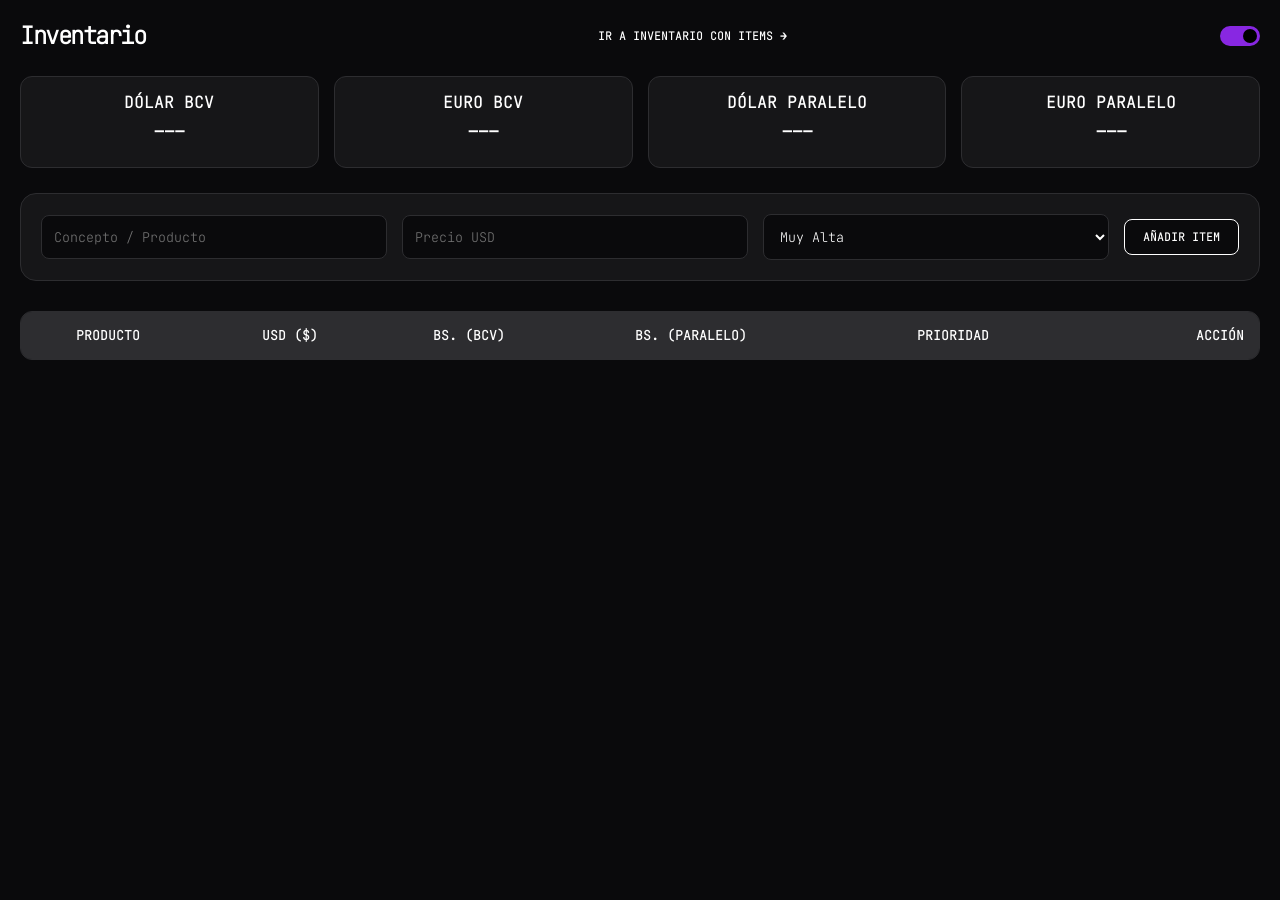
<file: index.html>
<!doctype html><html lang="es"><head><meta charset="UTF-8" /><meta name="viewport" content="width=device-width,initial-scale=1" /><title>Inventario</title><meta name="description" content="Un Listado / Inventario" /><link rel="shortcut icon" href="Pergamino.png" type="image/png" /><link rel="stylesheet" href="estilos.min.css" type="text/css" /></head><body data-tema="oscuro"><section class="contenedor"><header><h1 style="margin: 0; letter-spacing: -1.5px; font-weight: 900"> Inventario </h1><a class="enlace-contenido" href="https://engerberthreyes.github.io/Listado/index desminificado.html" >Ir a Inventario Con Items →</a ><label class="switch" ><input type="checkbox" id="selectorTema" checked /><span class="deslizador" ></span ></label></header><section class="panel-tasas"><section class="tasa-card"><span class="tasa-label">Dólar BCV</span ><span id="t-db" class="tasa-monto" style="color: var(--bcv)" >---</span ><section id="f-db" class="tasa-label moneda-fecha"></section></section><section class="tasa-card"><span class="tasa-label">Euro BCV</span ><span id="t-eb" class="tasa-monto moneda-fecha" style="color: var(--euro)" >---</span ><section id="f-eb" class="tasa-label moneda-fecha"></section></section><section class="tasa-card"><span class="tasa-label">Dólar Paralelo</span ><span id="t-dp" class="tasa-monto" style="color: var(--peligro)" >---</span ><section id="f-dp" class="tasa-label moneda-fecha"></section></section><section class="tasa-card"><span class="tasa-label">Euro Paralelo</span ><span id="t-ep" class="tasa-monto moneda-fecha" style="color: var(--naranja)" >---</span ><section id="f-ep" class="tasa-label moneda-fecha"></section></section></section><section class="grupo-entrada"><input type="text" id="in-nombre" placeholder="Concepto / Producto" /><input type="number" id="in-precio" placeholder="Precio USD" step="0.01" /><select id="in-prioridad"><option value="Muy Alta" selected>Muy Alta</option><option value="Alta">Alta</option><option value="Media-Alta">Media-Alta</option><option value="Media">Media</option><option value="Media-Baja">Media-Baja</option><option value="Baja">Baja</option></select ><button class="btn btn-add" onclick="agregar()">Añadir Item</button></section><section class="tarjeta-tabla"><table><thead><tr><th width="40"></th><th>Producto</th><th>USD ($)</th><th>Bs. (BCV)</th><th>Bs. (Paralelo)</th><th>Prioridad</th><th style="text-align: right">Acción</th></tr></thead><tbody id="lista-inventario"></tbody></table></section><section class="totales-container" id="contenedor-totales"></section><footer id="seccion-papelera" style="display: none; margin-top: 50px"><h3 style="font-size: 0.8rem; text-transform: uppercase"> Papelera de Reciclaje </h3><section class="tarjeta-tabla"><table><tbody id="lista-papelera"></tbody></table></section></footer></section><script src="Sortable.min.js" type="text/javascript"></script><script> let tasas = { db: 0, db_f: "", eb: 0, eb_f: "", dp: 0, dp_f: "", ep: 0, ep_f: "", }; const f = (n) => (n || 0).toLocaleString("es-VE", { minimumFractionDigits: 2, maximumFractionDigits: 2, }); let inventario = JSON.parse(localStorage.getItem("sistema_inv_prod")) || []; let papelera = JSON.parse(localStorage.getItem("sistema_pap_prod")) || []; const lista = document.getElementById("lista-inventario"); Sortable.create(lista, { animation: 150, handle: ".drag-handle", onEnd: () => { const filas = Array.from(lista.querySelectorAll("tr")); const nuevoInventario = filas.map((tr) => { const celdas = tr.querySelectorAll("td"); return { nombre: celdas[1].innerText, precio: celdas[2].innerText.replace("$", ""), prioridad: celdas[5].querySelector("select").value, }; }); inventario = nuevoInventario; guardar(true); }, }); const fetchTasas = async () => { try { const [rd, re] = await Promise.all([ fetch("https://ve.dolarapi.com/v1/dolares"), fetch("https://ve.dolarapi.com/v1/euros"), ]); const dd = await rd.json(), de = await re.json(); const oficialD = dd.find((x) => x.fuente === "oficial"); const paraD = dd.find((x) => x.fuente === "paralelo"); const oficialE = de.find((x) => x.fuente === "oficial"); const paraE = de.find((x) => x.fuente === "paralelo"); tasas.db = oficialD.promedio; tasas.db_f = new Date(oficialD.fechaActualizacion).toLocaleString(); tasas.dp = paraD.promedio; tasas.dp_f = new Date(paraD.fechaActualizacion).toLocaleString(); tasas.eb = oficialE.promedio; tasas.eb_f = new Date(oficialE.fechaActualizacion).toLocaleString(); tasas.ep = paraE.promedio; tasas.ep_f = new Date(paraE.fechaActualizacion).toLocaleString(); render(); } catch (e) { console.error("Error APIs"); } }; const render = () => { document.getElementById("t-db").innerText = `Bs. ${tasas.db.toFixed(2)}`; document.getElementById("t-eb").innerText = `Bs. ${tasas.eb.toFixed(2)}`; document.getElementById("t-dp").innerText = `Bs. ${tasas.dp.toFixed(2)}`; document.getElementById("t-ep").innerText = `Bs. ${tasas.ep.toFixed(2)}`; document.getElementById("f-db").innerText = tasas.db_f; document.getElementById("f-eb").innerText = tasas.eb_f; document.getElementById("f-dp").innerText = tasas.dp_f; document.getElementById("f-ep").innerText = tasas.ep_f; lista.innerHTML = ""; let sumaUSD = 0; inventario.forEach((item, i) => { const p = parseFloat(item.precio) || 0; sumaUSD += p; const tr = document.createElement("tr"); tr.innerHTML = ` <td><span style="display: flex; gap: 1rem; align-items: center; justify-content: center"> ${(i + 1).toString().padStart(2, "0")} <span class="drag-handle">⠿</span></span></td><td contenteditable="true" onblur="edit(${i},'nombre',this.innerText)">${item.nombre}</td><td style="font-weight:900">$<span contenteditable="true" onblur="edit(${i},'precio',this.innerText)">${item.precio}</span></td><td>${f(p * tasas.db)}</td><td>${f(p * tasas.dp)}</td><td><select class="etiqueta" onchange="edit(${i},'prioridad',this.value)"><option value="Muy Alta" ${item.prioridad === "Muy Alta" ? "selected" : ""}>Muy Alta</option><option value="Alta" ${item.prioridad === "Alta" ? "selected" : ""}>Alta</option><option value="Media-Alta" ${item.prioridad === "Media-Alta" ? "selected" : ""}>Media-Alta</option><option value="Media" ${item.prioridad === "Media" ? "selected" : ""}>Media</option><option value="Media-Baja" ${item.prioridad === "Media-Baja" ? "selected" : ""}>Media-Baja</option><option value="Baja" ${item.prioridad === "Baja" ? "selected" : ""}>Baja</option></select></td><td style="text-align:right"><button class="btn" style="padding:4px 8px" onclick="borrar(${i})">✕</button></td> `; lista.appendChild(tr); }); actualizarTotales(sumaUSD); renderPapelera(); }; const actualizarTotales = (sumaUSD) => { const bsOfi = sumaUSD * tasas.db; const bsPar = sumaUSD * tasas.dp; document.getElementById("contenedor-totales").innerHTML = `<section class="total-card-v2"><section class="total-header">Total Dólar BCV</section><section class="total-row"><span class="val-principal">$${f(sumaUSD)}</span><span style="color:var(--bcv)">Bs. ${f(bsOfi)}</span></section></section><section class="total-card-v2"><section class="total-header">Total Dólar Paralelo</section><section class="total-row"><span class="val-principal">$${f(sumaUSD)}</span><span style="color:var(--peligro)">Bs. ${f(bsPar)}</span></section></section><section class="total-card-v2"><section class="total-header">Total Euro BCV</section><section class="total-row"><span class="val-principal">${f(bsOfi / tasas.eb)} €</span><span style="color:var(--euro)">Bs. ${f(bsOfi)}</span></section></section><section class="total-card-v2"><section class="total-header">Total Euro Paralelo</section><section class="total-row"><span class="val-principal">${f(bsPar / tasas.ep)} €</span><span style="color:var(--naranja)">Bs. ${f(bsPar)}</span></section></section> `; }; const renderPapelera = () => { const pCuerpo = document.getElementById("lista-papelera"); pCuerpo.innerHTML = ""; document.getElementById("seccion-papelera").style.display = papelera.length ? "block" : "none"; papelera.forEach((p, i) => { pCuerpo.innerHTML += `<tr><td><s>${p.item.nombre}</s></td><td style="text-align:right"><button class="btn" onclick="restaurar(${i},'orig')">Original</button><button class="btn" onclick="restaurar(${i},'fin')">Final</button></td></tr>`; }); }; const guardar = (refresh = true) => { localStorage.setItem("sistema_inv_prod", JSON.stringify(inventario)); localStorage.setItem("sistema_pap_prod", JSON.stringify(papelera)); if (refresh) render(); }; const agregar = () => { const n = document.getElementById("in-nombre"), p = document.getElementById("in-precio"), pr = document.getElementById("in-prioridad"); if (n.value) { inventario.push({ nombre: n.value, precio: p.value || 0, prioridad: pr.value, }); n.value = ""; p.value = ""; guardar(); } }; const edit = (i, c, v) => { const index = parseInt(i); if (inventario[index]) { inventario[index][c] = v.trim(); guardar(c !== "nombre"); } }; const borrar = (i) => { const index = parseInt(i); papelera.push({ item: inventario[index], pos: index }); inventario.splice(index, 1); guardar(); }; const restaurar = (i, m) => { const p = papelera[i]; if (m === "orig") inventario.splice(Math.min(p.pos, inventario.length), 0, p.item); else inventario.push(p.item); papelera.splice(i, 1); guardar(); }; document.getElementById("selectorTema").onchange = (e) => document.body.setAttribute( "data-tema", e.target.checked ? "oscuro" : "claro", ); fetchTasas(); </script></body></html>
</file>
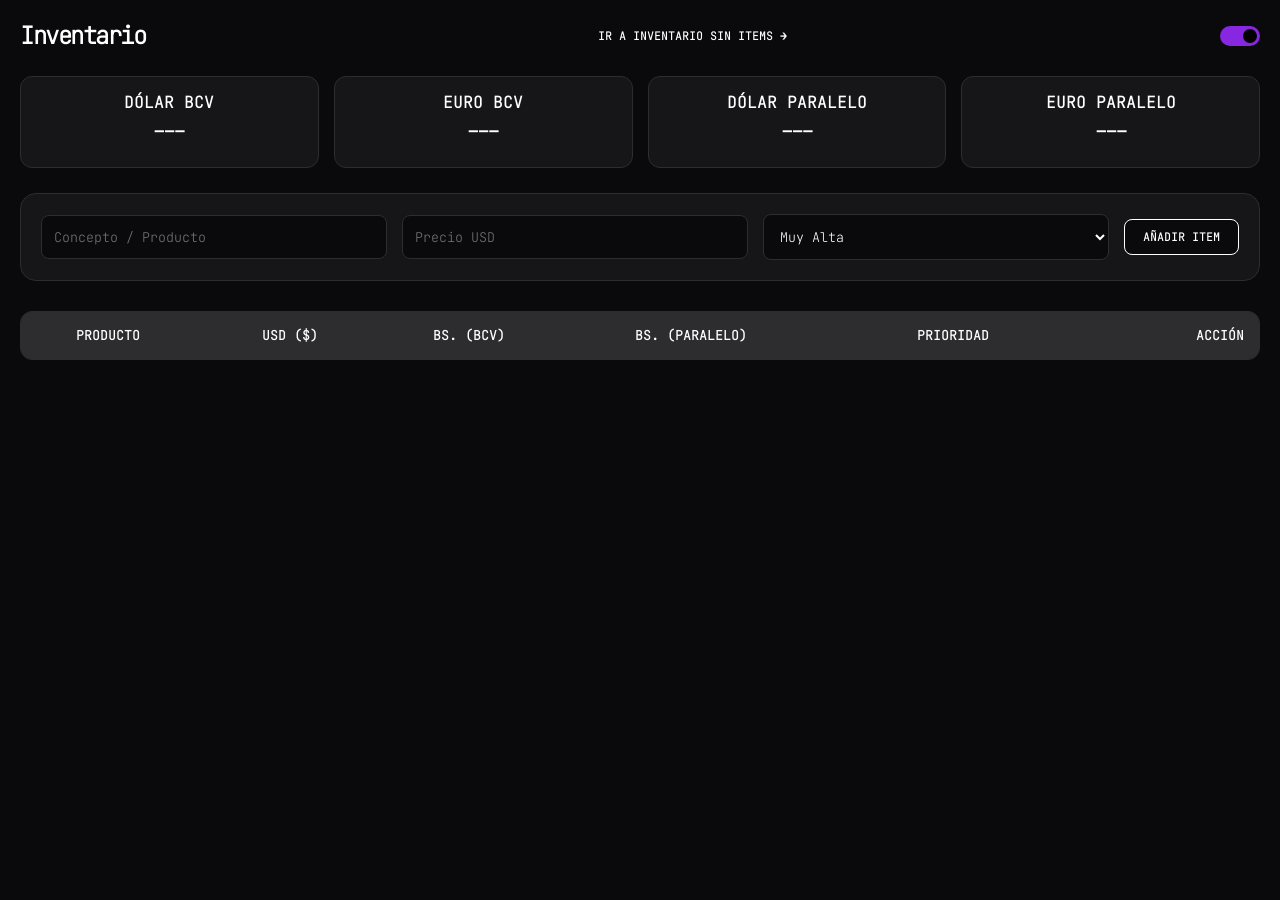
<file: index desminificado.html>
<!doctype html>
<html lang="es">
  <head>
    <meta charset="UTF-8" />
    <meta name="viewport" content="width=device-width,initial-scale=1" />
    <title>Inventario</title>
    <meta name="description" content="Un Listado / Inventario" />
    <link rel="shortcut icon" href="Pergamino.png" type="image/png" />
    <link rel="stylesheet" href="estilos.min.css" type="text/css" />
  </head>
  <body data-tema="oscuro">
    <section class="contenedor">
      <header>
        <h1 style="margin: 0; letter-spacing: -1.5px; font-weight: 900">
          Inventario
        </h1>
        <a
          class="enlace-contenido"
          href="https://engerberthreyes.github.io/Listado"
          >Ir a Inventario Sin Items →</a
        >
        <label class="switch">
          <input type="checkbox" id="selectorTema" checked />
          <span class="deslizador"></span>
        </label>
      </header>

      <section class="panel-tasas">
        <section class="tasa-card">
          <span class="tasa-label">Dólar BCV</span>
          <span id="t-db" class="tasa-monto" style="color: var(--bcv)"
            >---</span
          >
          <section id="f-db" class="tasa-label moneda-fecha"></section>
        </section>
        <section class="tasa-card">
          <span class="tasa-label">Euro BCV</span>
          <span
            id="t-eb"
            class="tasa-monto moneda-fecha"
            style="color: var(--euro)"
            >---</span
          >
          <section id="f-eb" class="tasa-label moneda-fecha"></section>
        </section>
        <section class="tasa-card">
          <span class="tasa-label">Dólar Paralelo</span>
          <span id="t-dp" class="tasa-monto" style="color: var(--peligro)"
            >---</span
          >
          <section id="f-dp" class="tasa-label moneda-fecha"></section>
        </section>
        <section class="tasa-card">
          <span class="tasa-label">Euro Paralelo</span>
          <span
            id="t-ep"
            class="tasa-monto moneda-fecha"
            style="color: var(--naranja)"
            >---</span
          >
          <section id="f-ep" class="tasa-label moneda-fecha"></section>
        </section>
      </section>

      <section class="grupo-entrada">
        <input type="text" id="in-nombre" placeholder="Concepto / Producto" />
        <input
          type="number"
          id="in-precio"
          placeholder="Precio USD"
          step="0.01"
        />
        <select id="in-prioridad">
          <option value="Muy Alta" selected>Muy Alta</option>
          <option value="Alta">Alta</option>
          <option value="Media-Alta">Media-Alta</option>
          <option value="Media">Media</option>
          <option value="Media-Baja">Media-Baja</option>
          <option value="Baja">Baja</option>
        </select>
        <button class="btn btn-add" onclick="agregar()">Añadir Item</button>
      </section>

      <section class="tarjeta-tabla">
        <table>
          <thead>
            <tr>
              <th width="40"></th>
              <th>Producto</th>
              <th>USD ($)</th>
              <th>Bs. (BCV)</th>
              <th>Bs. (Paralelo)</th>
              <th>Prioridad</th>
              <th style="text-align: right">Acción</th>
            </tr>
          </thead>
          <tbody id="lista-inventario"></tbody>
        </table>
      </section>

      <section class="totales-container" id="contenedor-totales"></section>

      <footer id="seccion-papelera" style="display: none; margin-top: 50px">
        <h3 style="font-size: 0.8rem; text-transform: uppercase">
          Papelera de Reciclaje
        </h3>
        <section class="tarjeta-tabla">
          <table>
            <tbody id="lista-papelera"></tbody>
          </table>
        </section>
      </footer>
    </section>
    <script src="Sortable.min.js" type="text/javascript"></script>
    <script>
      let tasas = {
        db: 0,
        db_f: "",
        eb: 0,
        eb_f: "",
        dp: 0,
        dp_f: "",
        ep: 0,
        ep_f: "",
      };

      const f = (n) =>
        (n || 0).toLocaleString("es-VE", {
          minimumFractionDigits: 2,
          maximumFractionDigits: 2,
        });

      let inventario = JSON.parse(localStorage.getItem("sistema_inv_prod")) || [
        {
          nombre: "Cable Cat 6 o 6A [RJ45]",
          precio: "20",
          prioridad: "Media-Alta",
        },
        { nombre: "Mesa", precio: "150", prioridad: "Alta" },
        { nombre: "Teclado y Mouse", precio: "90", prioridad: "Media" },
        { nombre: "Teléfono", precio: "200", prioridad: "Alta" },
        { nombre: "Saco Cruzado Negro", precio: "120", prioridad: "Media" },
        { nombre: "Hoodie [Negro]", precio: "25", prioridad: "Baja" },
        { nombre: "Guantes", precio: "15", prioridad: "Media-Baja" },
        { nombre: "Vans Negras [No Botines]", precio: "30", prioridad: "Baja" },
      ];

      let papelera = JSON.parse(localStorage.getItem("sistema_pap_prod")) || [];

      const lista = document.getElementById("lista-inventario");

      Sortable.create(lista, {
        animation: 150,
        handle: ".drag-handle",
        onEnd: () => {
          const filas = Array.from(lista.querySelectorAll("tr"));
          const nuevoInventario = filas.map((tr) => {
            const celdas = tr.querySelectorAll("td");
            return {
              nombre: celdas[1].innerText,
              precio: celdas[2].innerText.replace("$", ""),
              prioridad: celdas[5].querySelector("select").value,
            };
          });
          inventario = nuevoInventario;
          guardar(true);
        },
      });

      const fetchTasas = async () => {
        try {
          const [rd, re] = await Promise.all([
            fetch("https://ve.dolarapi.com/v1/dolares"),
            fetch("https://ve.dolarapi.com/v1/euros"),
          ]);
          const dd = await rd.json(),
            de = await re.json();
          const oficialD = dd.find((x) => x.fuente === "oficial");
          const paraD = dd.find((x) => x.fuente === "paralelo");
          const oficialE = de.find((x) => x.fuente === "oficial");
          const paraE = de.find((x) => x.fuente === "paralelo");

          tasas.db = oficialD.promedio;
          tasas.db_f = new Date(oficialD.fechaActualizacion).toLocaleString();

          tasas.dp = paraD.promedio;
          tasas.dp_f = new Date(paraD.fechaActualizacion).toLocaleString();

          tasas.eb = oficialE.promedio;
          tasas.eb_f = new Date(oficialE.fechaActualizacion).toLocaleString();

          tasas.ep = paraE.promedio;
          tasas.ep_f = new Date(paraE.fechaActualizacion).toLocaleString();

          render();
        } catch (e) {
          console.error("Error APIs");
        }
      };

      const render = () => {
        document.getElementById("t-db").innerText =
          `Bs. ${tasas.db.toFixed(2)}`;
        document.getElementById("t-eb").innerText =
          `Bs. ${tasas.eb.toFixed(2)}`;
        document.getElementById("t-dp").innerText =
          `Bs. ${tasas.dp.toFixed(2)}`;
        document.getElementById("t-ep").innerText =
          `Bs. ${tasas.ep.toFixed(2)}`;

        document.getElementById("f-db").innerText = tasas.db_f;
        document.getElementById("f-eb").innerText = tasas.eb_f;
        document.getElementById("f-dp").innerText = tasas.dp_f;
        document.getElementById("f-ep").innerText = tasas.ep_f;

        lista.innerHTML = "";
        let sumaUSD = 0;

        inventario.forEach((item, i) => {
          const p = parseFloat(item.precio) || 0;
          sumaUSD += p;
          const tr = document.createElement("tr");
          tr.innerHTML = `
      <td><span style="display: flex; gap: 1rem; align-items: center; justify-content: center">
        ${(i + 1).toString().padStart(2, "0")} <span class="drag-handle">⠿</span>
      </span></td>
      <td contenteditable="true" onblur="edit(${i},'nombre',this.innerText)">${item.nombre}</td>
      <td style="font-weight:900">$<span contenteditable="true" onblur="edit(${i},'precio',this.innerText)">${item.precio}</span></td>
      <td>${f(p * tasas.db)}</td>
      <td>${f(p * tasas.dp)}</td>
      <td>
        <select class="etiqueta" onchange="edit(${i},'prioridad',this.value)">
          <option value="Muy Alta" ${item.prioridad === "Muy Alta" ? "selected" : ""}>Muy Alta</option>
          <option value="Alta" ${item.prioridad === "Alta" ? "selected" : ""}>Alta</option>
          <option value="Media-Alta" ${item.prioridad === "Media-Alta" ? "selected" : ""}>Media-Alta</option>
          <option value="Media" ${item.prioridad === "Media" ? "selected" : ""}>Media</option>
          <option value="Media-Baja" ${item.prioridad === "Media-Baja" ? "selected" : ""}>Media-Baja</option>
          <option value="Baja" ${item.prioridad === "Baja" ? "selected" : ""}>Baja</option>
        </select>
      </td>
      <td style="text-align:right"><button class="btn" style="padding:4px 8px" onclick="borrar(${i})">✕</button></td>
    `;
          lista.appendChild(tr);
        });

        actualizarTotales(sumaUSD);
        renderPapelera();
      };

      function actualizarTotales(sumaUSD) {
        const bsOfi = sumaUSD * tasas.db;
        const bsPar = sumaUSD * tasas.dp;
        document.getElementById("contenedor-totales").innerHTML = `
          <section class="total-card-v2"><section class="total-header">Total Dólar BCV</section><section class="total-row"><span class="val-principal">$${f(sumaUSD)}</span><span style="color:var(--bcv)">Bs. ${f(bsOfi)}</span></section></section>
          <section class="total-card-v2"><section class="total-header">Total Dólar Paralelo</section><section class="total-row"><span class="val-principal">$${f(sumaUSD)}</span><span style="color:var(--peligro)">Bs. ${f(bsPar)}</span></section></section>
          <section class="total-card-v2"><section class="total-header">Total Euro BCV</section><section class="total-row"><span class="val-principal">${f(bsOfi / tasas.eb)} €</span><span style="color:var(--euro)">Bs. ${f(bsOfi)}</span></section></section>
          <section class="total-card-v2"><section class="total-header">Total Euro Paralelo</section><section class="total-row"><span class="val-principal">${f(bsPar / tasas.ep)} €</span><span style="color:var(--naranja)">Bs. ${f(bsPar)}</span></section></section>
        `;
      }

      function renderPapelera() {
        const pCuerpo = document.getElementById("lista-papelera");
        pCuerpo.innerHTML = "";
        document.getElementById("seccion-papelera").style.display =
          papelera.length ? "block" : "none";
        papelera.forEach((p, i) => {
          pCuerpo.innerHTML += `<tr><td><s>${p.item.nombre}</s></td><td style="text-align:right">
            <button class="btn" onclick="restaurar(${i},'orig')">Original</button>
            <button class="btn" onclick="restaurar(${i},'fin')">Final</button>
          </td></tr>`;
        });
      }

      const guardar = (refresh = true) => {
        localStorage.setItem("sistema_inv_prod", JSON.stringify(inventario));
        localStorage.setItem("sistema_pap_prod", JSON.stringify(papelera));
        if (refresh) render();
      };

      const agregar = () => {
        const n = document.getElementById("in-nombre"),
          p = document.getElementById("in-precio"),
          pr = document.getElementById("in-prioridad");
        if (n.value) {
          inventario.push({
            nombre: n.value,
            precio: p.value || 0,
            prioridad: pr.value,
          });
          n.value = "";
          p.value = "";
          guardar();
        }
      };

      const edit = (i, c, v) => {
        const index = parseInt(i);
        if (inventario[index]) {
          inventario[index][c] = v.trim();
          guardar(c !== "nombre");
        }
      };

      const borrar = (i) => {
        const index = parseInt(i);
        papelera.push({ item: inventario[index], pos: index });
        inventario.splice(index, 1);
        guardar();
      };

      const restaurar = (i, m) => {
        const p = papelera[i];
        if (m === "orig")
          inventario.splice(Math.min(p.pos, inventario.length), 0, p.item);
        else inventario.push(p.item);
        papelera.splice(i, 1);
        guardar();
      };

      document.getElementById("selectorTema").onchange = (e) =>
        document.body.setAttribute(
          "data-tema",
          e.target.checked ? "oscuro" : "claro",
        );

      fetchTasas();
    </script>
  </body>
</html>
</file>
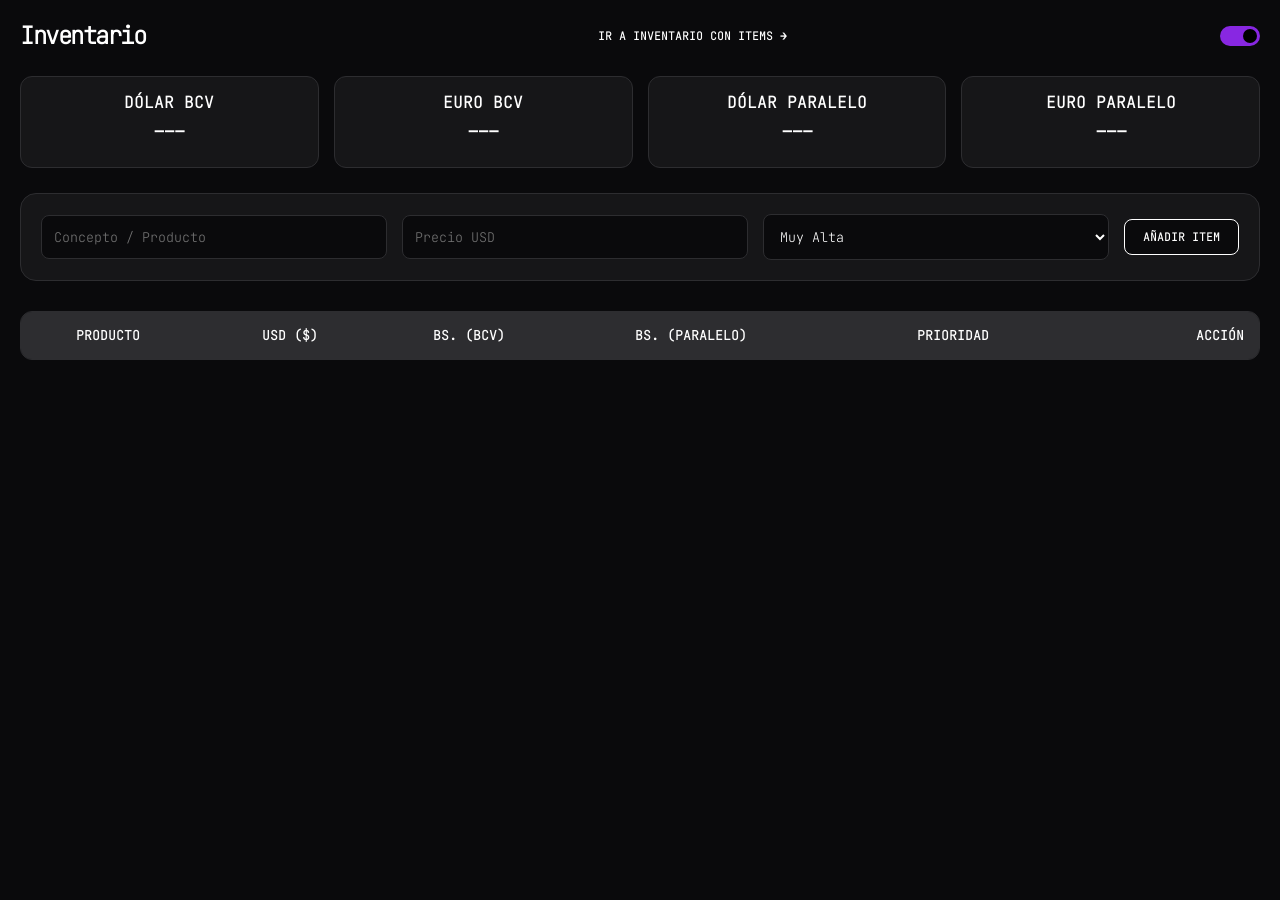
<file: index principal desminificado.html>
<!doctype html>
<html lang="es">
  <head>
    <meta charset="UTF-8" />
    <meta name="viewport" content="width=device-width,initial-scale=1" />
    <title>Inventario</title>
    <meta name="description" content="Un Listado / Inventario" />
    <link rel="shortcut icon" href="Pergamino.png" type="image/png" />
    <link rel="stylesheet" href="estilos.min.css" type="text/css" />
  </head>
  <body data-tema="oscuro">
    <section class="contenedor">
      <header>
        <h1 style="margin: 0; letter-spacing: -1.5px; font-weight: 900">
          Inventario
        </h1>
        <a
          class="enlace-contenido"
          href="https://engerberthreyes.github.io/Listado/index desminificado.html"
          >Ir a Inventario Con Items →</a
        ><label class="switch"
          ><input type="checkbox" id="selectorTema" checked /><span
            class="deslizador"
          ></span
        ></label>
      </header>
      <section class="panel-tasas">
        <section class="tasa-card">
          <span class="tasa-label">Dólar BCV</span
          ><span id="t-db" class="tasa-monto" style="color: var(--bcv)"
            >---</span
          >
          <section id="f-db" class="tasa-label moneda-fecha"></section>
        </section>
        <section class="tasa-card">
          <span class="tasa-label">Euro BCV</span
          ><span
            id="t-eb"
            class="tasa-monto moneda-fecha"
            style="color: var(--euro)"
            >---</span
          >
          <section id="f-eb" class="tasa-label moneda-fecha"></section>
        </section>
        <section class="tasa-card">
          <span class="tasa-label">Dólar Paralelo</span
          ><span id="t-dp" class="tasa-monto" style="color: var(--peligro)"
            >---</span
          >
          <section id="f-dp" class="tasa-label moneda-fecha"></section>
        </section>
        <section class="tasa-card">
          <span class="tasa-label">Euro Paralelo</span
          ><span
            id="t-ep"
            class="tasa-monto moneda-fecha"
            style="color: var(--naranja)"
            >---</span
          >
          <section id="f-ep" class="tasa-label moneda-fecha"></section>
        </section>
      </section>
      <section class="grupo-entrada">
        <input
          type="text"
          id="in-nombre"
          placeholder="Concepto / Producto"
        /><input
          type="number"
          id="in-precio"
          placeholder="Precio USD"
          step="0.01"
        /><select id="in-prioridad">
          <option value="Muy Alta" selected>Muy Alta</option>
          <option value="Alta">Alta</option>
          <option value="Media-Alta">Media-Alta</option>
          <option value="Media">Media</option>
          <option value="Media-Baja">Media-Baja</option>
          <option value="Baja">Baja</option></select
        ><button class="btn btn-add" onclick="agregar()">Añadir Item</button>
      </section>
      <section class="tarjeta-tabla">
        <table>
          <thead>
            <tr>
              <th width="40"></th>
              <th>Producto</th>
              <th>USD ($)</th>
              <th>Bs. (BCV)</th>
              <th>Bs. (Paralelo)</th>
              <th>Prioridad</th>
              <th style="text-align: right">Acción</th>
            </tr>
          </thead>
          <tbody id="lista-inventario"></tbody>
        </table>
      </section>
      <section class="totales-container" id="contenedor-totales"></section>
      <footer id="seccion-papelera" style="display: none; margin-top: 50px">
        <h3 style="font-size: 0.8rem; text-transform: uppercase">
          Papelera de Reciclaje
        </h3>
        <section class="tarjeta-tabla">
          <table>
            <tbody id="lista-papelera"></tbody>
          </table>
        </section>
      </footer>
    </section>
    <script src="Sortable.min.js" type="text/javascript"></script>
    <script>
      let tasas = {
        db: 0,
        db_f: "",
        eb: 0,
        eb_f: "",
        dp: 0,
        dp_f: "",
        ep: 0,
        ep_f: "",
      };
      const f = (n) =>
        (n || 0).toLocaleString("es-VE", {
          minimumFractionDigits: 2,
          maximumFractionDigits: 2,
        });
      let inventario =
        JSON.parse(localStorage.getItem("sistema_inv_prod")) || [];
      let papelera = JSON.parse(localStorage.getItem("sistema_pap_prod")) || [];
      const lista = document.getElementById("lista-inventario");
      Sortable.create(lista, {
        animation: 150,
        handle: ".drag-handle",
        onEnd: () => {
          const filas = Array.from(lista.querySelectorAll("tr"));
          const nuevoInventario = filas.map((tr) => {
            const celdas = tr.querySelectorAll("td");
            return {
              nombre: celdas[1].innerText,
              precio: celdas[2].innerText.replace("$", ""),
              prioridad: celdas[5].querySelector("select").value,
            };
          });
          inventario = nuevoInventario;
          guardar(true);
        },
      });
      const fetchTasas = async () => {
        try {
          const [rd, re] = await Promise.all([
            fetch("https://ve.dolarapi.com/v1/dolares"),
            fetch("https://ve.dolarapi.com/v1/euros"),
          ]);
          const dd = await rd.json(),
            de = await re.json();
          const oficialD = dd.find((x) => x.fuente === "oficial");
          const paraD = dd.find((x) => x.fuente === "paralelo");
          const oficialE = de.find((x) => x.fuente === "oficial");
          const paraE = de.find((x) => x.fuente === "paralelo");
          tasas.db = oficialD.promedio;
          tasas.db_f = new Date(oficialD.fechaActualizacion).toLocaleString();
          tasas.dp = paraD.promedio;
          tasas.dp_f = new Date(paraD.fechaActualizacion).toLocaleString();
          tasas.eb = oficialE.promedio;
          tasas.eb_f = new Date(oficialE.fechaActualizacion).toLocaleString();
          tasas.ep = paraE.promedio;
          tasas.ep_f = new Date(paraE.fechaActualizacion).toLocaleString();
          render();
        } catch (e) {
          console.error("Error APIs");
        }
      };
      const render = () => {
        document.getElementById("t-db").innerText =
          `Bs. ${tasas.db.toFixed(2)}`;
        document.getElementById("t-eb").innerText =
          `Bs. ${tasas.eb.toFixed(2)}`;
        document.getElementById("t-dp").innerText =
          `Bs. ${tasas.dp.toFixed(2)}`;
        document.getElementById("t-ep").innerText =
          `Bs. ${tasas.ep.toFixed(2)}`;
        document.getElementById("f-db").innerText = tasas.db_f;
        document.getElementById("f-eb").innerText = tasas.eb_f;
        document.getElementById("f-dp").innerText = tasas.dp_f;
        document.getElementById("f-ep").innerText = tasas.ep_f;
        lista.innerHTML = "";
        let sumaUSD = 0;
        inventario.forEach((item, i) => {
          const p = parseFloat(item.precio) || 0;
          sumaUSD += p;
          const tr = document.createElement("tr");
          tr.innerHTML = ` <td><span style="display: flex; gap: 1rem; align-items: center; justify-content: center"> ${(i + 1).toString().padStart(2, "0")} <span class="drag-handle">⠿</span></span></td><td contenteditable="true" onblur="edit(${i},'nombre',this.innerText)">${item.nombre}</td><td style="font-weight:900">$<span contenteditable="true" onblur="edit(${i},'precio',this.innerText)">${item.precio}</span></td><td>${f(p * tasas.db)}</td><td>${f(p * tasas.dp)}</td><td><select class="etiqueta" onchange="edit(${i},'prioridad',this.value)"><option value="Muy Alta" ${item.prioridad === "Muy Alta" ? "selected" : ""}>Muy Alta</option><option value="Alta" ${item.prioridad === "Alta" ? "selected" : ""}>Alta</option><option value="Media-Alta" ${item.prioridad === "Media-Alta" ? "selected" : ""}>Media-Alta</option><option value="Media" ${item.prioridad === "Media" ? "selected" : ""}>Media</option><option value="Media-Baja" ${item.prioridad === "Media-Baja" ? "selected" : ""}>Media-Baja</option><option value="Baja" ${item.prioridad === "Baja" ? "selected" : ""}>Baja</option></select></td><td style="text-align:right"><button class="btn" style="padding:4px 8px" onclick="borrar(${i})">✕</button></td> `;
          lista.appendChild(tr);
        });
        actualizarTotales(sumaUSD);
        renderPapelera();
      };
      const actualizarTotales = (sumaUSD) => {
        const bsOfi = sumaUSD * tasas.db;
        const bsPar = sumaUSD * tasas.dp;
        document.getElementById("contenedor-totales").innerHTML =
          `<section class="total-card-v2"><section class="total-header">Total Dólar BCV</section><section class="total-row"><span class="val-principal">$${f(sumaUSD)}</span><span style="color:var(--bcv)">Bs. ${f(bsOfi)}</span></section></section><section class="total-card-v2"><section class="total-header">Total Dólar Paralelo</section><section class="total-row"><span class="val-principal">$${f(sumaUSD)}</span><span style="color:var(--peligro)">Bs. ${f(bsPar)}</span></section></section><section class="total-card-v2"><section class="total-header">Total Euro BCV</section><section class="total-row"><span class="val-principal">${f(bsOfi / tasas.eb)} €</span><span style="color:var(--euro)">Bs. ${f(bsOfi)}</span></section></section><section class="total-card-v2"><section class="total-header">Total Euro Paralelo</section><section class="total-row"><span class="val-principal">${f(bsPar / tasas.ep)} €</span><span style="color:var(--naranja)">Bs. ${f(bsPar)}</span></section></section> `;
      };
      const renderPapelera = () => {
        const pCuerpo = document.getElementById("lista-papelera");
        pCuerpo.innerHTML = "";
        document.getElementById("seccion-papelera").style.display =
          papelera.length ? "block" : "none";
        papelera.forEach((p, i) => {
          pCuerpo.innerHTML += `<tr><td><s>${p.item.nombre}</s></td><td style="text-align:right"><button class="btn" onclick="restaurar(${i},'orig')">Original</button><button class="btn" onclick="restaurar(${i},'fin')">Final</button></td></tr>`;
        });
      };
      const guardar = (refresh = true) => {
        localStorage.setItem("sistema_inv_prod", JSON.stringify(inventario));
        localStorage.setItem("sistema_pap_prod", JSON.stringify(papelera));
        if (refresh) render();
      };
      const agregar = () => {
        const n = document.getElementById("in-nombre"),
          p = document.getElementById("in-precio"),
          pr = document.getElementById("in-prioridad");
        if (n.value) {
          inventario.push({
            nombre: n.value,
            precio: p.value || 0,
            prioridad: pr.value,
          });
          n.value = "";
          p.value = "";
          guardar();
        }
      };
      const edit = (i, c, v) => {
        const index = parseInt(i);
        if (inventario[index]) {
          inventario[index][c] = v.trim();
          guardar(c !== "nombre");
        }
      };
      const borrar = (i) => {
        const index = parseInt(i);
        papelera.push({ item: inventario[index], pos: index });
        inventario.splice(index, 1);
        guardar();
      };
      const restaurar = (i, m) => {
        const p = papelera[i];
        if (m === "orig")
          inventario.splice(Math.min(p.pos, inventario.length), 0, p.item);
        else inventario.push(p.item);
        papelera.splice(i, 1);
        guardar();
      };
      document.getElementById("selectorTema").onchange = (e) =>
        document.body.setAttribute(
          "data-tema",
          e.target.checked ? "oscuro" : "claro",
        );
      fetchTasas();
    </script>
  </body>
</html>
</file>
<file: estilos.min.css>
@font-face{font-family:"JetBrainsMono-ExtraLight";src:url("JetBrains Mono/JetBrainsMono-ExtraLight.ttf")}:root{--fondo:#0a0a0c;--tarjeta-bg:#161618;--texto:#ffffff;--acento:#00d1ff;--borde:#2d2d30;--peligro:#ffffff;--exito:#30d158;--euro:#ffffff;--bcv:#ffffff;--naranja:#ffffff}[data-tema="claro"]{--fondo:#ffffff;--tarjeta-bg:#f2f2f7;--texto:#000000;--acento:#0070f3;--euro:#000000;--bcv:#000000;--peligro:#000000;--naranja:#000000;--borde:#d1d1d6}*{color-scheme:dark;box-sizing:border-box;font-family:"JetBrainsMono-ExtraLight",Arial;transition:background-color 0.3s,color 0.3s,border-color 0.3s}body{background-color:var(--fondo);color:var(--texto);margin:0;padding:20px;display:flex;justify-content:center}.moneda-fecha{margin-top:.5rem}.contenedor{width:100%;max-width:1400px}header{display:flex;justify-content:space-between;align-items:center;margin-bottom:25px}.panel-tasas{display:grid;grid-template-columns:repeat(auto-fit,minmax(200px,1fr));gap:15px;margin-bottom:25px}.tasa-card{background:var(--tarjeta-bg);border:1px solid var(--borde);padding:15px;border-radius:12px;text-align:center}.tasa-label{font-size:1rem;font-weight:800;color:var(--texto);text-transform:uppercase;display:block;margin-bottom:5px}.total-row{display:flex;align-items:center;justify-content:space-around}.total-card-v2{font-weight:bolder}input::-webkit-outer-spin-button,input::-webkit-inner-spin-button{-webkit-appearance:none;margin:0}input[type="number"]{-moz-appearance:textfield;appearance:textfield}.tasa-monto{font-size:1.2rem;font-weight:900}.grupo-entrada{background:var(--tarjeta-bg);padding:20px;border-radius:16px;border:1px solid var(--borde);display:flex;flex-wrap:wrap;gap:15px;margin-bottom:30px;align-items:center}.grupo-entrada input,.grupo-entrada select{flex:1 1 180px;padding:12px;border-radius:8px;border:1px solid var(--borde);background:var(--fondo);color:var(--texto);outline:none}.btn{padding:10px 18px;border-radius:8px;font-weight:700;cursor:pointer;border:1px solid var(--borde);background:var(--tarjeta-bg);color:var(--texto);text-transform:uppercase;font-size:.7rem;display:inline-flex;align-items:center;gap:5px}.btn:hover{background:var(--texto);color:var(--fondo)}.btn-add{background:var(--fondo)!important;color:var(--texto)!important;border-color:var(--texto)!important}.tarjeta-tabla{background:var(--tarjeta-bg);border-radius:12px;border:1px solid var(--borde);overflow-x:auto}table{width:100%;border-collapse:collapse;min-width:950px}th{background:var(--borde);padding:15px;text-align:left;font-size:13px;text-transform:uppercase;color:var(--texto)}td{padding:12px 15px;border-bottom:1px solid var(--borde);font-size:.95rem;color:var(--texto)}.drag-handle{cursor:grab;opacity:.3}.etiqueta{padding:5px 10px;border-radius:6px;font-size:.65rem;font-weight:900;text-transform:uppercase;background-color:var(--texto);color:var(--fondo);border:none;letter-spacing:.5px;cursor:pointer;text-align:center;appearance:none;-webkit-appearance:none;min-width:110px}.totales-container{display:grid;grid-template-columns:repeat(auto-fit,minmax(300px,1fr));gap:20px;margin-top:30px}.total-card-v2{background:var(--tarjeta-bg);border:1px solid var(--borde);border-radius:12px;padding:20px;}.total-header{font-size:.7rem;font-weight:800;text-transform:uppercase;margin-bottom:10px}.val-principal{font-size:1.6rem;font-weight:900}.switch{position:relative;display:inline-block;width:40px;height:20px}.switch input{opacity:0;width:0;height:0}.deslizador{position:absolute;cursor:pointer;top:0;left:0;right:0;bottom:0;background-color:var(--borde);border-radius:20px}.deslizador:before{position:absolute;content:"";height:14px;width:14px;left:3px;bottom:3px;background-color:var(--texto);border-radius:50%;transition:0.3s}input:checked+.deslizador{background-color:#8827e2}input:checked+.deslizador:before{transform:translateX(20px);background-color:#000}.enlace-contenido{text-decoration:none;color:var(--texto);font-size:.7rem;font-weight:800;text-transform:uppercase;margin-left:20px}@media (max-width:700px){header{flex-direction:column;gap:1rem;text-align:center}.enlace-contenido{margin-left:0}.btn-add{width:100%;justify-content:center}}
</file>
